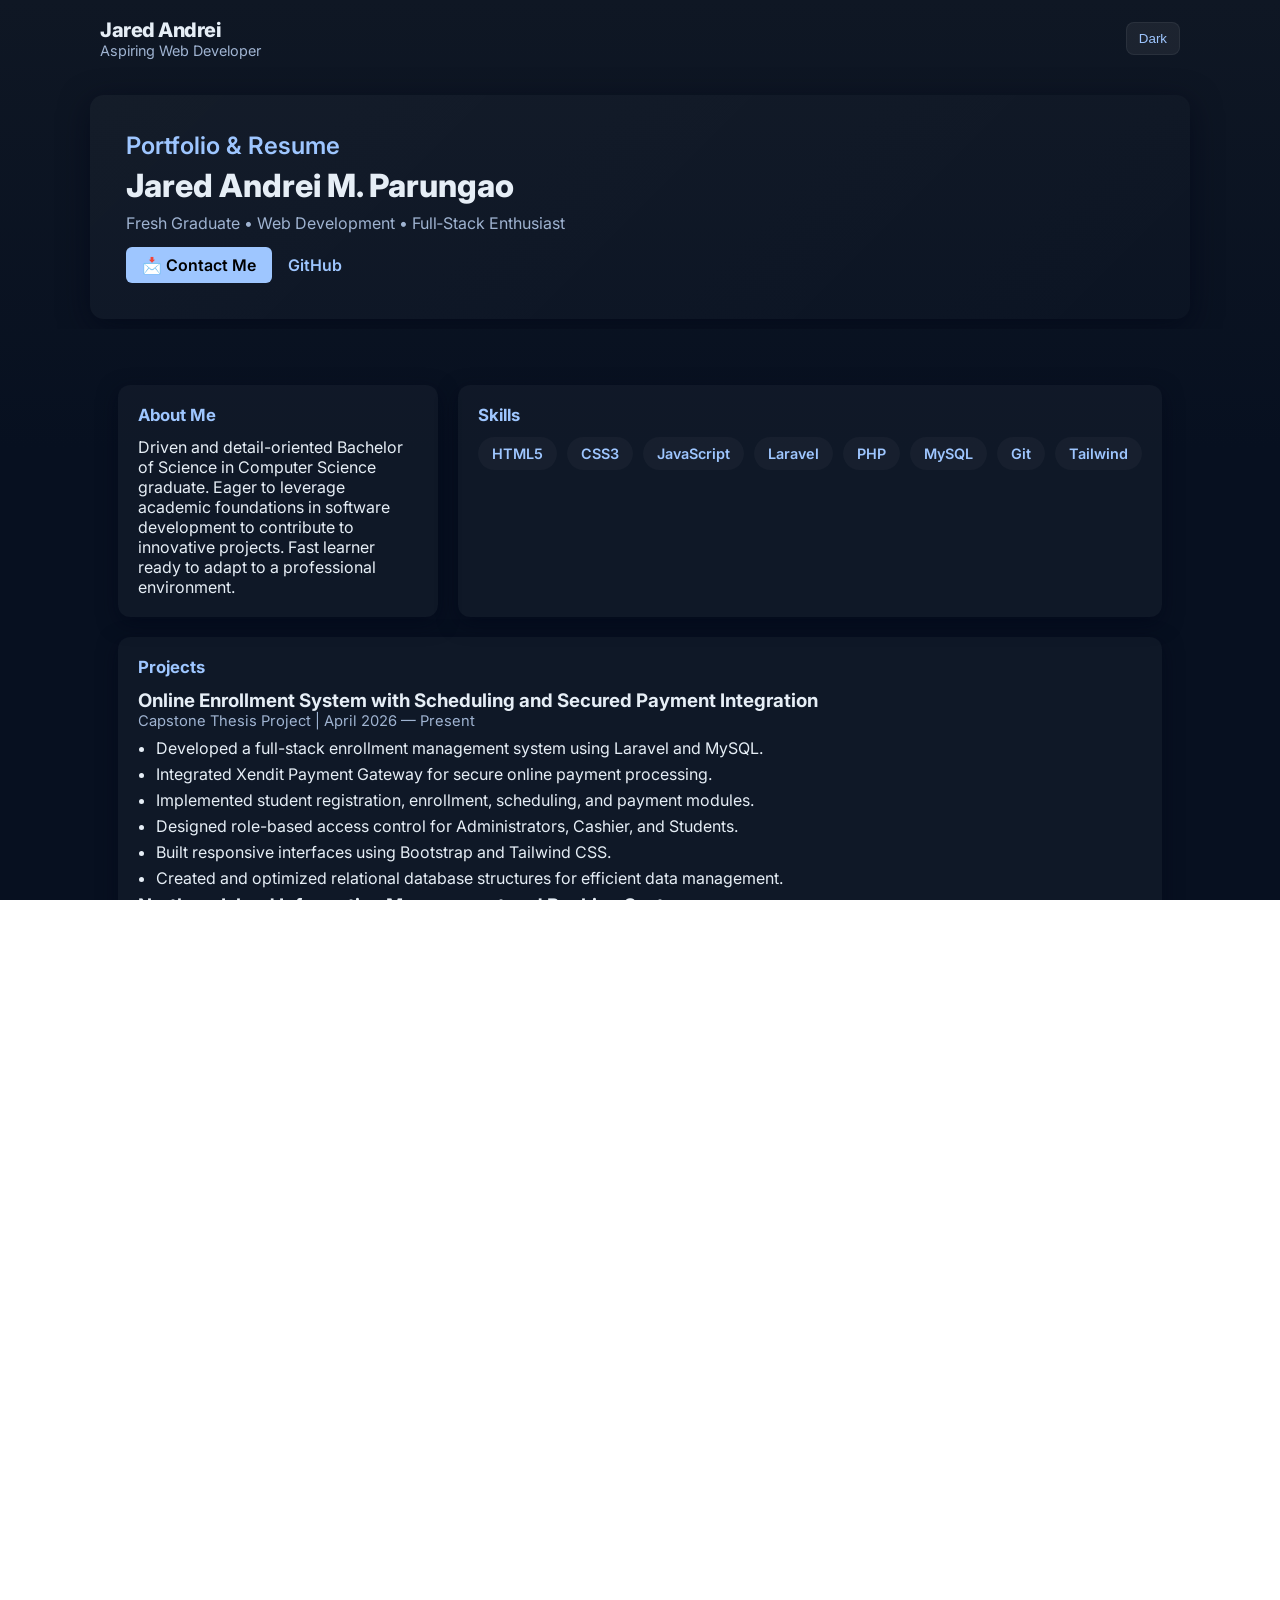
<file: index.html>
<!DOCTYPE html>
<html lang="en">
<head>
    <meta charset="UTF-8">
    <meta name="viewport" content="width=device-width, initial-scale=1.0">
    <title>Jared Andrei M. Parungao | Portfolio & Resume</title>
    <link href="https://fonts.googleapis.com/css2?family=Inter:wght@300;400;600;800&display=swap" rel="stylesheet">
    <link rel="stylesheet" href="css/style.css">
</head>
<body>

    <header class="site-header">
        <div class="header-inner container">
            <div class="brand">
                <h1>Jared Andrei</h1>
                <div class="role">Aspiring Web Developer</div>
            </div>
            <div class="actions">
                <button id="themeToggle" aria-label="Toggle theme">Toggle</button>
            </div>
        </div>
        <div class="hero container">
            <div class="hero-text">
                <h2>Portfolio & Resume</h2>
                <h3 class="name">Jared Andrei M. Parungao</h3>
                <p class="subtitle">Fresh Graduate • Web Development • Full‑Stack Enthusiast</p>
                <div class="contact-links">
                    <a href="#contact" class="contact-btn">📩 Contact Me</a>
                    <a href="https://github.com/andreeeeiiii" target="_blank">GitHub</a>
                </div>
            </div>
        </div>
    </header>

    <main class="container main-grid">

        <section id="about" class="card">
            <h2>About Me</h2>
            <p>Driven and detail-oriented Bachelor of Science in Computer Science graduate. Eager to leverage academic foundations in software development to contribute to innovative projects. Fast learner ready to adapt to a professional environment.</p>
        </section>

        <section id="skills" class="card">
            <h2>Skills</h2>
            <div class="skills-list">
                <span class="skill-tag">HTML5</span>
                <span class="skill-tag">CSS3</span>
                <span class="skill-tag">JavaScript</span>
                <span class="skill-tag">Laravel</span>
                <span class="skill-tag">PHP</span>
                <span class="skill-tag">MySQL</span>
                <span class="skill-tag">Git</span>
                <span class="skill-tag">Tailwind</span>
            </div>
        </section>

        <section id="projects" class="card wide">
            <h2>Projects</h2>

            <article class="project">
                <h3>Online Enrollment System with Scheduling and Secured Payment Integration</h3>
                <p class="meta">Capstone Thesis Project | April 2026 — Present</p>
                <ul>
                    <li>Developed a full-stack enrollment management system using Laravel and MySQL.</li>
                    <li>Integrated Xendit Payment Gateway for secure online payment processing.</li>
                    <li>Implemented student registration, enrollment, scheduling, and payment modules.</li>
                    <li>Designed role-based access control for Administrators, Cashier, and Students.</li>
                    <li>Built responsive interfaces using Bootstrap and Tailwind CSS.</li>
                    <li>Created and optimized relational database structures for efficient data management.</li>
                </ul>
            </article>

            <article class="project">
                <h3>Northern Island Information Management and Booking System</h3>
                <p class="meta">PHP, HTML, CSS, MySQL | February 2025</p>
                <ul>
                    <li>Co-developed a booking system for Northern Island Travel and Tours to support a family business.</li>
                    <li>Collaborated with a team to design and implement the system, improving coordination and task delegation.</li>
                    <li>Participated in manual testing and performance tuning to ensure reliable operation.</li>
                    <li>Assisted in designing a secure MySQL database to store client and travel details efficiently.</li>
                </ul>
            </article>

            <article class="project">
                <h3>Arellano University Subject Advising System</h3>
                <p class="meta">PHP, HTML, CSS, MySQL | March–April 2024</p>
                <ul>
                    <li>Co-developed a web-based subject advising system to streamline subject selection.</li>
                    <li>Implemented subject recommendation logic based on course requirements and prerequisite validation.</li>
                    <li>Developed student and faculty modules for managing subjects, schedules, and grades.</li>
                    <li>Designed a MySQL database to ensure data integrity and user role management.</li>
                </ul>
            </article>
        </section>

        <section id="education" class="card">
            <h2>Education</h2>
            <div class="item">
                <h3>Arellano University</h3>
                <p class="meta">Bachelor of Science in Computer Science | SY2023 – SY2026</p>
            </div>
        </section>

        <section id="certifications" class="card">
            <h2>Certifications & Seminars</h2>
            <div class="item">
                <h3>ICpEP Free Webinar Series</h3>
                <p class="meta">The Future of Development: Will Vibe Coding Replace Traditional Programming? | Institute of Computer Engineers of the Philippines (ICpEP) | June 2025</p>
            </div>
            <div class="item">
                <h3>ICpEP Free Webinar Series — Session 8</h3>
                <p class="meta">Blockchain Is Not Just Crypto | Institute of Computer Engineers of the Philippines (ICpEP) | June 2025</p>
            </div>
            <div class="item">
                <h3>Learn SQL: Introduction to Querying Data</h3>
                <p class="meta">Capacity Development Webinar | June 2025</p>
            </div>
        </section>

    </main>

    <!-- Contact Modal -->
    <div id="contactModal" class="modal">
        <div class="modal-overlay"></div>
        <div class="modal-content">
            <div class="modal-header">
                <h2>Get In Touch</h2>
                <button id="closeModal" class="modal-close" aria-label="Close">&times;</button>
            </div>
            <p class="modal-subtitle">Interested in working together? Send me a message and I will get back to you as soon as possible.</p>
            
            <form action="https://api.web3forms.com/submit" method="POST" class="contact-form">
                <input type="hidden" name="access_key" value="542e9134-3e2d-4b7b-988b-cf1a75ac15b0">
                <input type="hidden" name="redirect" value="https://andreeeeiiii.github.io/MyWebsite/">
                <input type="hidden" name="subject" value="New Contact Form Submission">
                
                <div class="form-group">
                    <label for="name">Name</label>
                    <input type="text" id="name" name="name" required placeholder="Your Name">
                </div>
                
                <div class="form-group">
                    <label for="email">Email Address</label>
                    <input type="email" id="email" name="email" required placeholder="your.email@example.com">
                </div>
                
                <div class="form-group">
                    <label for="message">Message</label>
                    <textarea id="message" name="message" rows="5" required placeholder="Hi Jared, I saw your portfolio and..."></textarea>
                </div>

                <button type="submit" class="submit-btn">Send Message</button>
            </form>
        </div>
    </div>

    <footer>
        <div class="container footer-inner">
            <p>&copy; 2026 Jared Andrei M. Parungao</p>
        </div>
    </footer>

    <script src="css/script.js"></script>
</body>
</html>
</file>
<file: css/style.css>
/* Reset + Base */
* { box-sizing: border-box; margin: 0; padding: 0; }
html,body { height: 100%; }

:root{
  --bg-start: #0f1724;
  --bg-end: #071020;
  --text: #e6eef6;
  --muted: #9fb3d1;
  --accent: #9ec6ff;
  --card-bg: rgba(255,255,255,0.03);
  --tag-bg: rgba(255,255,255,0.03);
  --input-bg: rgba(255,255,255,0.06);
  --input-border: rgba(255,255,255,0.08);
}

body {
  font-family: 'Inter', system-ui, -apple-system, 'Segoe UI', Roboto, Arial;
  background: linear-gradient(180deg,var(--bg-start) 0%, var(--bg-end) 50%);
  color: var(--text);
  -webkit-font-smoothing:antialiased;
  padding-bottom: 60px;
}
.container { max-width: 1100px; margin: 0 auto; padding: 28px; }

/* Header / Hero */
.site-header { position: relative; overflow: hidden; padding-bottom: 10px; }
.header-inner { display:flex; align-items:center; justify-content:space-between; padding:18px 10px; }
.brand h1 { font-weight:800; letter-spacing: -0.5px; font-size:1.25rem; color:var(--text); }
.brand .role { color:var(--muted); font-size:0.9rem; }
.actions button { background: rgba(255,255,255,0.06); border:1px solid rgba(255,255,255,0.06); color:var(--accent); padding:8px 12px; border-radius:8px; cursor:pointer; }
.hero { margin-top: 18px; padding: 36px; border-radius:14px; background: linear-gradient(135deg, rgba(255,255,255,0.03), rgba(255,255,255,0.01)); box-shadow: 0 8px 30px rgba(2,6,23,0.6); will-change: transform; }
.hero-text h2 { color:var(--accent); font-weight:600; margin-bottom:6px; }
.hero-text .name { font-size:2rem; font-weight:800; color:var(--text); margin-bottom:8px; }
.hero-text .subtitle { color:var(--muted); margin-bottom:14px; }
.contact-links a { color:var(--accent); margin-right:12px; text-decoration:none; font-weight:600; }

/* Main Grid */
.main-grid { display:grid; grid-template-columns: 1fr; gap:20px; margin-top:28px; }
.card { background: rgba(255,255,255,0.03); border-radius:12px; padding:20px; box-shadow: 0 6px 20px rgba(2,6,23,0.5); }
.card.wide { grid-column: 1 / -1; }
.card h2 { color:var(--accent); margin-bottom:12px; font-size:1.05rem; }
.meta { color:var(--muted); font-size:0.92rem; margin-bottom:8px; }
ul { padding-left:18px; margin-top:8px; }
li { margin-bottom:6px; color:var(--text); }

/* Skills */
.skills-list { display:flex; flex-wrap:wrap; gap:10px; }
.skill-tag { background: var(--tag-bg); padding:8px 14px; border-radius:999px; color:var(--accent); font-weight:600; font-size:0.9rem; }

/* Contact Form Section Styles */
/* Modal Styles */
.modal {
    display: none;
    position: fixed;
    top: 0;
    left: 0;
    width: 100%;
    height: 100%;
    z-index: 1000;
}

.modal.active {
    display: flex;
    align-items: center;
    justify-content: center;
}

.modal-overlay {
    position: absolute;
    top: 0;
    left: 0;
    width: 100%;
    height: 100%;
    background: rgba(0, 0, 0, 0.5);
    backdrop-filter: blur(4px);
}

.modal-content {
    position: relative;
    background: var(--card-bg);
    border-radius: 14px;
    padding: 28px;
    max-width: 500px;
    width: 90%;
    box-shadow: 0 20px 60px rgba(0, 0, 0, 0.3);
    animation: slideUp 0.3s ease;
}

@keyframes slideUp {
    from { transform: translateY(20px); opacity: 0; }
    to { transform: translateY(0); opacity: 1; }
}

.modal-header {
    display: flex;
    align-items: center;
    justify-content: space-between;
    margin-bottom: 12px;
}

.modal-header h2 {
    color: var(--accent);
    margin: 0;
    font-size: 1.3rem;
}

.modal-close {
    background: none;
    border: none;
    color: var(--muted);
    font-size: 1.8rem;
    cursor: pointer;
    padding: 0;
    width: 32px;
    height: 32px;
    display: flex;
    align-items: center;
    justify-content: center;
}

.modal-close:hover {
    color: var(--text);
}

.modal-subtitle {
    color: var(--muted);
    margin-bottom: 18px;
    font-size: 0.95rem;
}

body.light .modal-subtitle {
    color: #4b6b88;
}

.contact-form {
    display: flex;
    flex-direction: column;
    gap: 1.5rem;
}

.form-group {
    display: flex;
    flex-direction: column;
    gap: 0.5rem;
}

.form-group label {
    font-size: 0.9rem;
    font-weight: 600;
    color: var(--text);
}

body.light .form-group label {
    color: #0b1830;
}

.form-group input,
.form-group textarea {
    width: 100%;
    padding: 0.8rem 1rem;
    font-family: 'Inter', sans-serif;
    font-size: 1rem;
    border: 1px solid var(--input-border);
    border-radius: 6px;
    background-color: var(--input-bg);
    color: var(--text);
    transition: all 0.3s ease;
}

.form-group input::placeholder,
.form-group textarea::placeholder {
    color: var(--muted);
}

.form-group input:focus,
.form-group textarea:focus {
    outline: none;
    border-color: var(--accent);
    box-shadow: 0 0 0 3px rgba(158, 198, 255, 0.2);
}

/* Submit Button Style */
.submit-btn {
    align-self: flex-start;
    padding: 0.8rem 2rem;
    font-family: 'Inter', sans-serif;
    font-size: 1rem;
    font-weight: 600;
    color: #fff;
    background-color: var(--accent);
    border: none;
    border-radius: 6px;
    cursor: pointer;
    transition: all 0.2s ease;
}

.submit-btn:hover {
    opacity: 0.8;
    transform: translateY(-2px);
}

.submit-btn:active {
    transform: scale(0.98);
}

.submit-btn:disabled {
    opacity: 0.6;
    cursor: not-allowed;
}

/* Success Message */
.success-message {
    text-align: center;
    animation: slideUp 0.3s ease;
}

.success-message h2 {
    color: #4ade80;
    font-size: 1.5rem;
    margin-bottom: 12px;
    font-weight: 700;
}

.success-message p {
    color: var(--muted);
    font-size: 0.95rem;
    line-height: 1.5;
}

body.light .success-message h2 {
    color: #16a34a;
}

body.light .success-message p {
    color: #4b6b88;
}

/* Light theme adjustments */
body.light .modal-content {
    background: rgba(255, 255, 255, 0.95);
    box-shadow: 0 20px 60px rgba(0, 0, 0, 0.1);
}

body.light .form-group input,
body.light .form-group textarea {
    background-color: rgba(6, 20, 38, 0.06);
    border-color: rgba(6, 20, 38, 0.15);
    color: var(--text);
}

body.light .form-group input:focus,
body.light .form-group textarea:focus {
    border-color: var(--accent);
    box-shadow: 0 0 0 3px rgba(42, 100, 168, 0.15);
}

/* Contact button in hero */
.contact-links .contact-btn {
    cursor: pointer;
    padding: 8px 16px;
    background: var(--accent);
    color: #000 !important;
    border-radius: 6px;
    transition: all 0.2s ease;
    text-decoration: none !important;
    display: inline-block;
}

.contact-links .contact-btn:hover {
    opacity: 0.8;
}

body.light .contact-links .contact-btn {
    color: #fff !important;
}

/* Footer */
footer { margin-top:28px; padding:22px 0; text-align:center; color:var(--muted); }

/* Prevent accidental horizontal scroll from transforms or long content */
html, body { overflow-x: hidden; }

/* Make media and long content scale down */
img, video, iframe { max-width: 100%; height: auto; display: block; }

/* Small-screen adjustments */
@media (max-width: 480px) {
  .hero { padding: 20px; border-radius:10px; }
  .hero-text .name { font-size:1.4rem; }
  .container { padding: 16px; }
}

/* Responsive */
@media (min-width:900px){
  .main-grid { grid-template-columns: 320px 1fr; }
  .card.wide { grid-column: 1 / 3; }
  .hero { display:flex; align-items:center; justify-content:space-between; }
  .hero-text { max-width:640px; }
}

/* Theme: Dark toggle (simple) */
body.light {
  --bg-start: #f6fbff;
  --bg-end: #eaf4ff;
  --text: #0b1830;
  --muted: #4b6b88;
  --accent: #2a64a8;
  --card-bg: rgba(6,20,38,0.03);
  --tag-bg: rgba(6,20,38,0.03);
}
body.light .card { background: var(--card-bg); box-shadow: none; }

/* Small utilities */
.footer-inner p { margin:0; }
</file>
